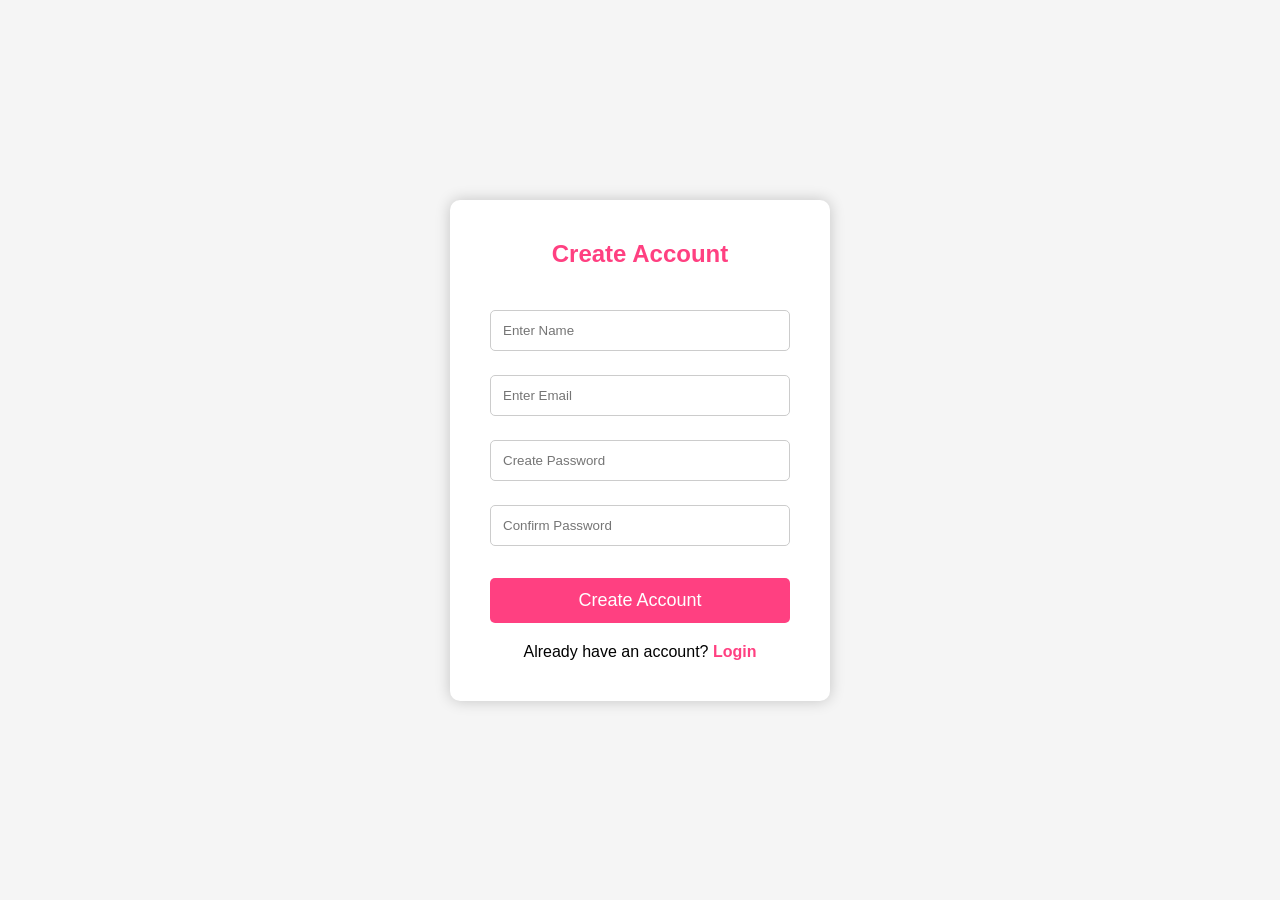
<file: index.html>
<!DOCTYPE html>
<html lang="en">
<head>
    <meta charset="UTF-8">
    <meta name="viewport" content="width=device-width, initial-scale=1.0">
    <title>CraftKart - Handmade Craft Store</title>
    <script>

    const savedUser =
        localStorage.getItem("craftkartUser");

    const loggedIn =
        localStorage.getItem("craftkartLoggedIn");

    if (!savedUser) {

        window.location.replace("signup.html");

    } else if (loggedIn !== "true") {

        window.location.replace("login.html");
    }

</script>

    <link rel="stylesheet" href="style.css">

    <!-- Font Awesome -->
    <link rel="stylesheet"
    href="https://cdnjs.cloudflare.com/ajax/libs/font-awesome/6.5.2/css/all.min.css">
</head>

<body class="home-page"></body>

<header>
    <div class="logo">
        <h2>CraftKart</h2>
    </div>

    <div class="search-box" style="position: relative;">
        <input type="text" id="searchInput" placeholder="Search handmade products...">
        <button><i class="fas fa-search"></i></button>
        <div id="searchResults" class="search-results-dropdown"></div>
    </div>

    <div class="icons">
        <a href="login.html">Login</a>
        <a href="cart.html">
    <i class="fas fa-shopping-cart"></i>
    <span id="cart-count">0</span>
</a>
    </div>
</header>
<nav class="navbar">
    <a href="#home">Home</a>
    <a href="products.html?category=decor">Home Decor</a>
    <a href="products.html?category=wallart">Wall Art</a>
    <a href="products.html?category=jewellary">Jewellery</a>
    <a href="products.html?category=gifts">Gift Items</a>
    <a href="products.html?category=candles">Candles</a>
    <a href="products.html?category=crochet">Crochet</a>
    <a href="contact.html">Contact</a>
    <button onclick="logout()">Logout</button>
</nav>
<section id="products-section">

    <h2 id="category-title">Featured Handmade Products</h2>

    <div id="product-container" class="product-grid"></div>

</section>
<section id="home" class="banner">
    <h1>Beautiful Handmade Crafts</h1>
    <p>Unique products made with love ❤️</p>
    <button>Shop Now</button>
</section>
<section class="deals">

<h2>🔥 Today's Deals</h2>

<div class="deal-box">

<div class="deal-card">
<h3>50% OFF</h3>
<p>Handmade Candles</p>
</div>

<div class="deal-card">
<h3>30% OFF</h3>
<p>Wooden Decor</p>
</div>

<div class="deal-card">
<h3>Buy 2 Get 1</h3>
<p>Clay Pots</p>
</div>

</div>

</section>
<section class="products">

<h2>Featured Products</h2>

<div class="product-container">

<div class="product">
<img src="images/handmade vase.png" alt="">
<h3>Handmade Vase</h3>
<p>₹499</p>
<div class="rating">
⭐⭐⭐⭐☆
</div>
<button class="cart-btn"
onclick='addToCart({
    name: "Handmade Vase",
    price: "499",
    image: "images/handmade vase.png"
})'>
    Add to Cart
</button>
<button class="buy-btn" onclick="buyNow({
    name: 'Handmade Vase',
    price: '499',
    image: 'images/handmade vase.png'
})">
    Buy Now
</button>
</div>

<div class="product">
<img src="images/wooden lamp.jpg" alt="">
<h3>Wooden Lamp</h3>
<p>₹899</p>
<div class="rating">
⭐⭐⭐⭐☆
</div>
<button class="cart-btn"
onclick='addToCart({
    name: "Wooden Lamp",
    price: "899",
    image: "images/wooden lamp.jpg"
})'>
    Add to Cart
</button>
<button class="buy-btn" onclick="buyNow({
    name: 'Wooden Lamp',
    price: '899',
    image: 'images/wooden lamp.jpg'
})">
    Buy Now
</button>
</div>

<div class="product">
<img src="images/wall decoration.jpg" alt="">
<h3>Wall Decoration</h3>
<p>₹699</p>
<div class="rating">
⭐⭐⭐⭐☆
</div>
<button class="cart-btn"
onclick='addToCart({
    name: "Wall Decoration",
    price: "699",
    image: "images/wall decoration.jpg"
})'>
    Add to Cart
</button>
<button class="buy-btn" onclick="buyNow({
    name: 'Wall Decoration',
    price: '699',
    image: 'images/wall decoration.jpg'
})">
    Buy Now
</button>
</div>

<div class="product">
<img src="images/clay pot.png" alt="">
<h3>Clay Pot</h3>
<p>₹399</p>
<div class="rating">
⭐⭐⭐⭐☆
</div>
<button class="cart-btn"
onclick='addToCart({
    name: "Clay Pot",
    price: "399",
    image: "images/clay pot.png"
})'>
    Add to Cart
</button>
<button class="buy-btn" onclick="buyNow({
    name: 'Clay Pot',
    price: '399',
    image: 'images/clay pot.png'
})">
    Buy Now
</button>
</div>

<div class="product">
<img src="images/birthday item.jpeg" alt="">
<h3>Birthday Item</h3>
<p>₹449</p>
<div class="rating">
⭐⭐⭐⭐☆
</div>
<button class="cart-btn"
onclick='addToCart({
    name: "Birthday Item",
    price: "449",
    image: "images/birthday item.jpeg"
})'>
    Add to Cart
</button>
<button class="buy-btn" onclick="buyNow({
    name: 'Birthday Item',
    price: '449',
    image: 'images/birthday item.jpeg'
})">
    Buy Now
</button>
</div>

<div class="product">
<img src="images/bracelet.jpeg" alt="">
<h3>Bracelet</h3>
<p>₹299</p>
<div class="rating">
⭐⭐⭐⭐☆
</div>
<button class="cart-btn"
onclick='addToCart({
    name: "Bracelet",
    price: "299",
    image: "images/bracelet.jpeg"
})'>
    Add to Cart
</button>
<button class="buy-btn" onclick="buyNow('Bracelet', 299)">
    Buy Now
</button>
</div>

<div class="product">
<img src="images/canvas art.jpeg" alt="">
<h3>Canvas Art</h3>
<p>₹799</p>
<div class="rating">
⭐⭐⭐⭐☆
</div>
<button class="cart-btn"
onclick='addToCart({
    name: "Canvas Art",
    price: "799",
    image: "images/canvas art.jpeg"
})'>
    Add to Cart
</button>
<button class="buy-btn" onclick="buyNow('Canvas Art', 799)">
    Buy Now
</button>
</div>

<div class="product">
<img src="images/earrings.jpeg" alt="">
<h3>Earrings</h3>
<p>₹249</p>
<div class="rating">
⭐⭐⭐⭐☆
</div>
<button class="cart-btn"
onclick='addToCart({
    name: "Earrings",
    price: "249",
    image: "images/earrings.jpeg"
})'>
    Add to Cart
</button>
<button class="buy-btn" onclick="buyNow('Earrings', 249)">
    Buy Now
</button>
</div>

<div class="product">
<img src="images/handmade flower vase.jpeg" alt="">
<h3>Handmade Flower Vase</h3>
<p>₹499</p>
<div class="rating">
⭐⭐⭐⭐☆
</div>
<button class="cart-btn"
onclick='addToCart({
    name: "Handmade Flower Vase",
    price: "499",
    image: "images/handmade flower vase.jpeg"
})'>
    Add to Cart
</button>
<button class="buy-btn" onclick="buyNow('Handmade flower vase', 499)">
    Buy Now
</button>
</div>

<div class="product">
<img src="images/handmade gift.jpeg" alt="">
<h3>handmade Gift</h3>
<p>₹599</p>
<div class="rating">
⭐⭐⭐⭐☆
</div>
<button class="cart-btn"
onclick='addToCart({
    name: "Handmade Gift",
    price: "599",
    image: "images/handmade gift.jpeg"
})'>
    Add to Cart
</button>
<button class="buy-btn" onclick="buyNow('Handmade gift', 599)">
    Buy Now
</button>
</div>

<div class="product">
<img src="images/necklace.jpeg" alt="">
<h3>Necklace</h3>
<p>₹499</p>
<div class="rating">
⭐⭐⭐⭐☆
</div>
<button class="cart-btn"
onclick='addToCart({
    name: "Necklace",
    price: "499",
    image: "images/necklace.jpeg"
})'>
    Add to Cart
</button>
<button class="buy-btn" onclick="buyNow('Necklace', 499)">
    Buy Now
</button>
</div>

<div class="product">
<img src="images/showpiece.jpeg" alt="">
<h3>Showpiece</h3>
<p>₹399</p>
<div class="rating">
⭐⭐⭐⭐☆
</div>
<button class="cart-btn"
onclick='addToCart({
    name: "Showpiece",
    price: "399",
    image: "images/showpiece.jpeg"
})'>
    Add to Cart
</button>
<button class="buy-btn" onclick="buyNow('Showpiece', 399)">
    Buy Now
</button>
</div>

<div class="product">
<img src="images/special gift.jpeg" alt="">
<h3>Special Gift</h3>
<p>₹699</p>
<div class="rating">
⭐⭐⭐⭐☆
</div>
<button class="cart-btn"
onclick='addToCart({
    name: "Special Gift",
    price: "699",
    image: "images/special gift.jpeg"
})'>
    Add to Cart
</button>
<button class="buy-btn" onclick="buyNow('Special gift', 699)">
    Buy Now
</button>
</div>

<div class="product">
<img src="images/wall decor.jpeg" alt="">
<h3>Wall Decor</h3>
<p>₹599</p>
<div class="rating">
⭐⭐⭐⭐☆
</div>
<button class="cart-btn"
onclick='addToCart({
    name: "Wall Decor",
    price: "599",
    image: "images/wall decor.jpeg"
})'>
    Add to Cart
</button>
<button class="buy-btn" onclick="buyNow('Wall decor', 599)">
    Buy Now
</button>
</div>

<div class="product">
<img src="images/wall hanging.jpeg" alt="">
<h3>Wall Hanging</h3>
<p>₹699</p>
<div class="rating">
⭐⭐⭐⭐☆
</div>
<button class="cart-btn"
onclick='addToCart({
    name: "Wall Hanging",
    price: "699",
    image: "images/wall hanging.jpeg"
})'>
    Add to Cart
</button>
<button class="buy-btn" onclick="buyNow('Wall hanging', 699)">
    Buy Now
</button>
</div>

<div class="product">
<img src="images/wall painting.jpeg" alt="">
<h3>Wall Painting</h3>
<p>₹899</p>
<div class="rating">
⭐⭐⭐⭐☆
</div>
<button class="cart-btn"
onclick='addToCart({
    name: "Wall Painting",
    price: "899",
    image: "images/wall painting.jpeg"
})'>
    Add to Cart
</button>
<button class="buy-btn" onclick="buyNow('Wall painting', 899)">
    Buy Now
</button>
</div>

<div class="product">
<img src="images/handmade candle.jpeg" alt="">
<h3>Handle Candle</h3>
<p>₹299</p>
<div class="rating">
⭐⭐⭐⭐☆
</div>
<button class="cart-btn"
onclick='addToCart({
    name: "Handmade Candle",
    price: "299",
    image: "images/handmade candle.jpeg"
})'>
    Add to Cart
</button>
<button class="buy-btn" onclick="buyNow('Handmade candle', 299)">
    Buy Now
</button>
</div>

<div class="product">
<img src="images/flower candle.jpeg" alt="">
<h3>Flower Candle</h3>
<p>₹349</p>
<div class="rating">
⭐⭐⭐⭐☆
</div>
<button class="cart-btn"
onclick='addToCart({
    name: "Flower candle",
    price: "349",
    image: "images/flower candle.jpeg"
})'>
    Add to Cart
</button>
<button class="buy-btn" onclick="buyNow('Flower candle', 349)">
    Buy Now
</button>
</div>

<div class="product">
<img src="images/decorative candle.jpeg" alt="">
<h3>Decorative Candle</h3>
<p>₹399</p>
<div class="rating">
⭐⭐⭐⭐☆
</div>
<button class="cart-btn"
onclick='addToCart({
    name: "Decorative candle",
    price: "399",
    image: "images/decorative candle.jpeg"
})'>
    Add to Cart
</button>
<button class="buy-btn" onclick="buyNow('Decorative candle', 399)">
    Buy Now
</button>
</div>

<div class="product">
<img src="images/crochet flower.jpeg" alt="">
<h3>Crochet Flower</h3>
<p>₹249</p>
<div class="rating">
⭐⭐⭐⭐☆
</div>
<button class="cart-btn"
onclick='addToCart({
    name: "Crochet flower",
    price: "249",
    image: "images/croch flowe.jpeg"
})'>
    Add to Cart
</button>
<button class="buy-btn" onclick="buyNow('Crochet flower', 249)">
    Buy Now
</button>
</div>

<div class="product">
<img src="images/crochet teddy.jpeg" alt="">
<h3>Crochet Teddy</h3>
<p>₹599</p>
<div class="rating">
⭐⭐⭐⭐☆
</div>
<button class="cart-btn"
onclick='addToCart({
    name: "Crochet teddy",
    price: "599",
    image: "images/crochet teddy.jpeg"
})'>
    Add to Cart
</button>
<button class="buy-btn" onclick="buyNow('Crochet teddy', 599)">
    Buy Now
</button>
</div>

<div class="product">
<img src="images/crochet bag.jpeg" alt="">
<h3>Crochet Bag</h3>
<p>₹799</p>
<div class="rating">
⭐⭐⭐⭐☆
</div>
<button class="cart-btn"
onclick='addToCart({
    name: "Crochet bag",
    price: "799",
    image: "images/crochet bag.jpeg"
})'>
    Add to Cart
</button>
<button class="buy-btn" onclick="buyNow('Crochet bag', 799)">
    Buy Now
</button>
</div>
</div>

</section>

<script src="script.js"></script>
    <script>
function logout() {

    localStorage.removeItem("craftkartLoggedIn");

    window.location.href = "login.html";
}
</script>

</body>
</html>
</file>
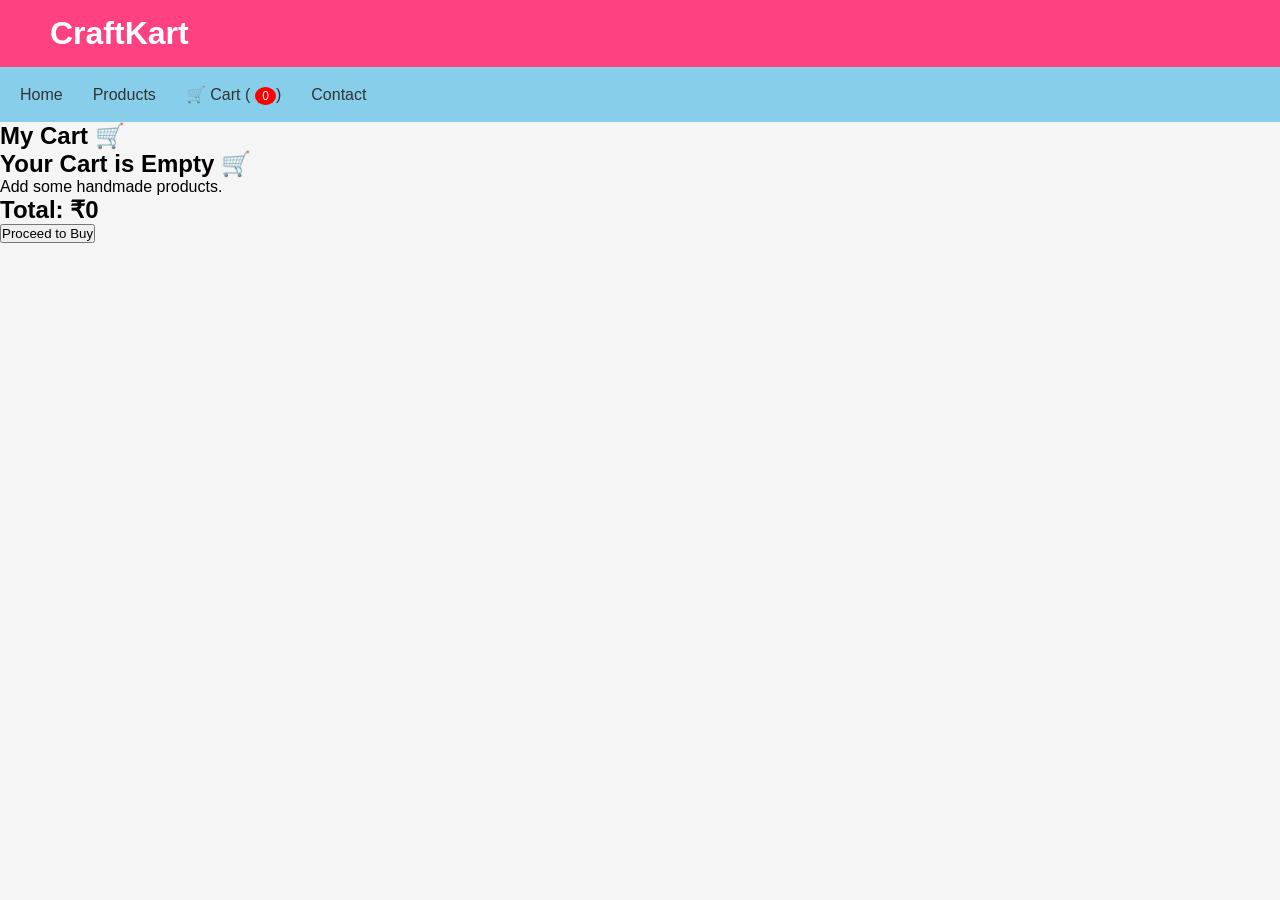
<file: cart.html>
<!DOCTYPE html>
<html lang="en">
<head>
    <meta charset="UTF-8">
    <meta name="viewport" content="width=device-width, initial-scale=1.0">

    <title>CraftKart Cart</title>

    <link rel="stylesheet" href="style.css">
</head>

<body>

<header>
    <h1>CraftKart</h1>
</header>

<nav class="navbar">
    <a href="index.html">Home</a>
    <a href="products.html">Products</a>
    <a href="cart.html">
        🛒 Cart (<span id="cart-count">0</span>)
    </a>
    <a href="contact.html">Contact</a>
</nav>

<main>

    <h2>My Cart 🛒</h2>

    <div id="cart-items"></div>

    <div class="cart-summary">

        <h2>
            Total: ₹<span id="cart-total">0</span>
        </h2>

        <button class="buy-now" onclick="checkout()">
            Proceed to Buy
        </button>

    </div>

</main>

<script src="script.js"></script>

</body>
</html>
</file>
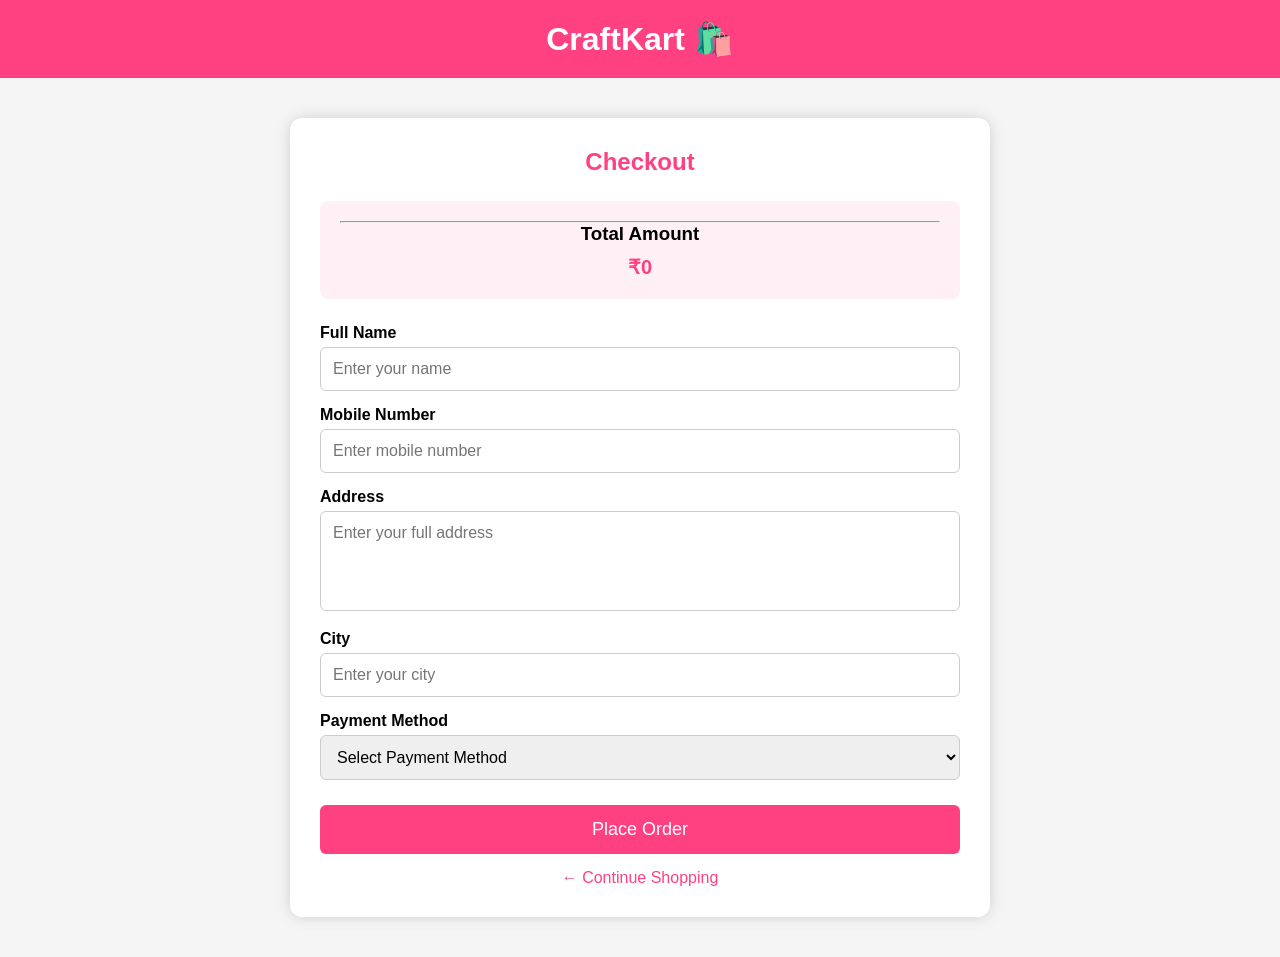
<file: checkout.html>
<!DOCTYPE html>
<html lang="en">
<head>
    <meta charset="UTF-8">
    <meta name="viewport" content="width=device-width, initial-scale=1.0">

    <title>CraftKart - Checkout</title>

    <style>
        * {
            box-sizing: border-box;
            margin: 0;
            padding: 0;
            font-family: Arial, sans-serif;
        }

        body {
            background: #f5f5f5;
        }

        header {
            background: #ff4081;
            color: white;
            padding: 20px;
            text-align: center;
        }

        .checkout-container {
            width: 90%;
            max-width: 700px;
            margin: 40px auto;
            background: white;
            padding: 30px;
            border-radius: 12px;
            box-shadow: 0 0 15px rgba(0,0,0,0.15);
        }

        h2 {
            text-align: center;
            color: #ff4081;
            margin-bottom: 25px;
        }

        .product-info {
            background: #fff0f5;
            padding: 20px;
            border-radius: 8px;
            margin-bottom: 25px;
            text-align: center;
        }

        .product-info h3 {
            margin-bottom: 10px;
        }

        .product-info p {
            font-size: 20px;
            color: #ff4081;
            font-weight: bold;
        }

        label {
            display: block;
            margin-top: 15px;
            margin-bottom: 5px;
            font-weight: bold;
        }

        input,
        textarea,
        select {
            width: 100%;
            padding: 12px;
            border: 1px solid #ccc;
            border-radius: 6px;
            font-size: 16px;
        }

        textarea {
            height: 100px;
            resize: none;
        }

        .place-order {
            width: 100%;
            margin-top: 25px;
            padding: 14px;
            background: #ff4081;
            color: white;
            border: none;
            border-radius: 6px;
            font-size: 18px;
            cursor: pointer;
        }

        .place-order:hover {
            background: #e91e63;
        }

        .back-btn {
            display: block;
            text-align: center;
            margin-top: 15px;
            color: #ff4081;
            text-decoration: none;
        }
    </style>
</head>

<body>

<header>
    <h1>CraftKart 🛍️</h1>
</header>

<div class="checkout-container">

    <h2>Checkout</h2>

    <div class="product-info">

    <div id="checkoutProducts"></div>

    <hr>

    <h3>Total Amount</h3>

    <p id="checkoutTotal">₹0</p>

</div>

    <form id="checkoutForm">

        <label>Full Name</label>
        <input type="text" id="name" placeholder="Enter your name" required>

        <label>Mobile Number</label>
        <input type="tel" id="mobile" placeholder="Enter mobile number" required>

        <label>Address</label>
        <textarea id="address" placeholder="Enter your full address" required></textarea>

        <label>City</label>
        <input type="text" id="city" placeholder="Enter your city" required>

        <label>Payment Method</label>
        <select id="payment" required>
            <option value="">Select Payment Method</option>
            <option value="Cash on Delivery">Cash on Delivery</option>
            <option value="UPI">UPI</option>
        </select>

        <button type="submit" class="place-order">
            Place Order
        </button>

    </form>

    <a href="index.html" class="back-btn">
        ← Continue Shopping
    </a>

</div>

<script>

let checkoutCart =
    JSON.parse(localStorage.getItem("checkoutCart")) || [];

let total = 0;

const checkoutProducts =
    document.getElementById("checkoutProducts");


checkoutCart.forEach(function(item) {

    let price = Number(
        String(item.price)
        .replace("₹", "")
        .replace(",", "")
    );

    let quantity = Number(item.quantity) || 1;

    let itemTotal = price * quantity;

    total += itemTotal;


    checkoutProducts.innerHTML += `

        <div style="
            display:flex;
            align-items:center;
            gap:15px;
            padding:15px;
            margin-bottom:10px;
            background:white;
            border-radius:8px;
        ">

            <img
                src="${item.image}"
                alt="${item.name}"
                style="
                    width:100px;
                    height:100px;
                    object-fit:cover;
                    border-radius:8px;
                "
            >

            <div>

                <h3>${item.name}</h3>

                <p>Price: ₹${price}</p>

                <p>Quantity: ${quantity}</p>

                <p>
                    Item Total: ₹${itemTotal}
                </p>

            </div>

        </div>

    `;
});


document.getElementById("checkoutTotal").textContent =
    "₹" + total;


// ==============================
// PLACE ORDER
// ==============================

document.getElementById("checkoutForm")
.addEventListener("submit", function(event) {

    event.preventDefault();


    const name =
        document.getElementById("name").value;

    const mobile =
        document.getElementById("mobile").value;

    const address =
        document.getElementById("address").value;

    const city =
        document.getElementById("city").value;

    const payment =
        document.getElementById("payment").value;


    alert(
        "Order Placed Successfully! 🎉\n\n" +

        "Total Amount: ₹" + total +

        "\nName: " + name +

        "\nMobile: " + mobile +

        "\nCity: " + city +

        "\nPayment: " + payment
    );


    // Cart clear after order

    localStorage.removeItem("craftkartCart");

    localStorage.removeItem("checkoutCart");


    window.location.href = "index.html";

});

</script>
</body>
</html>
</file>
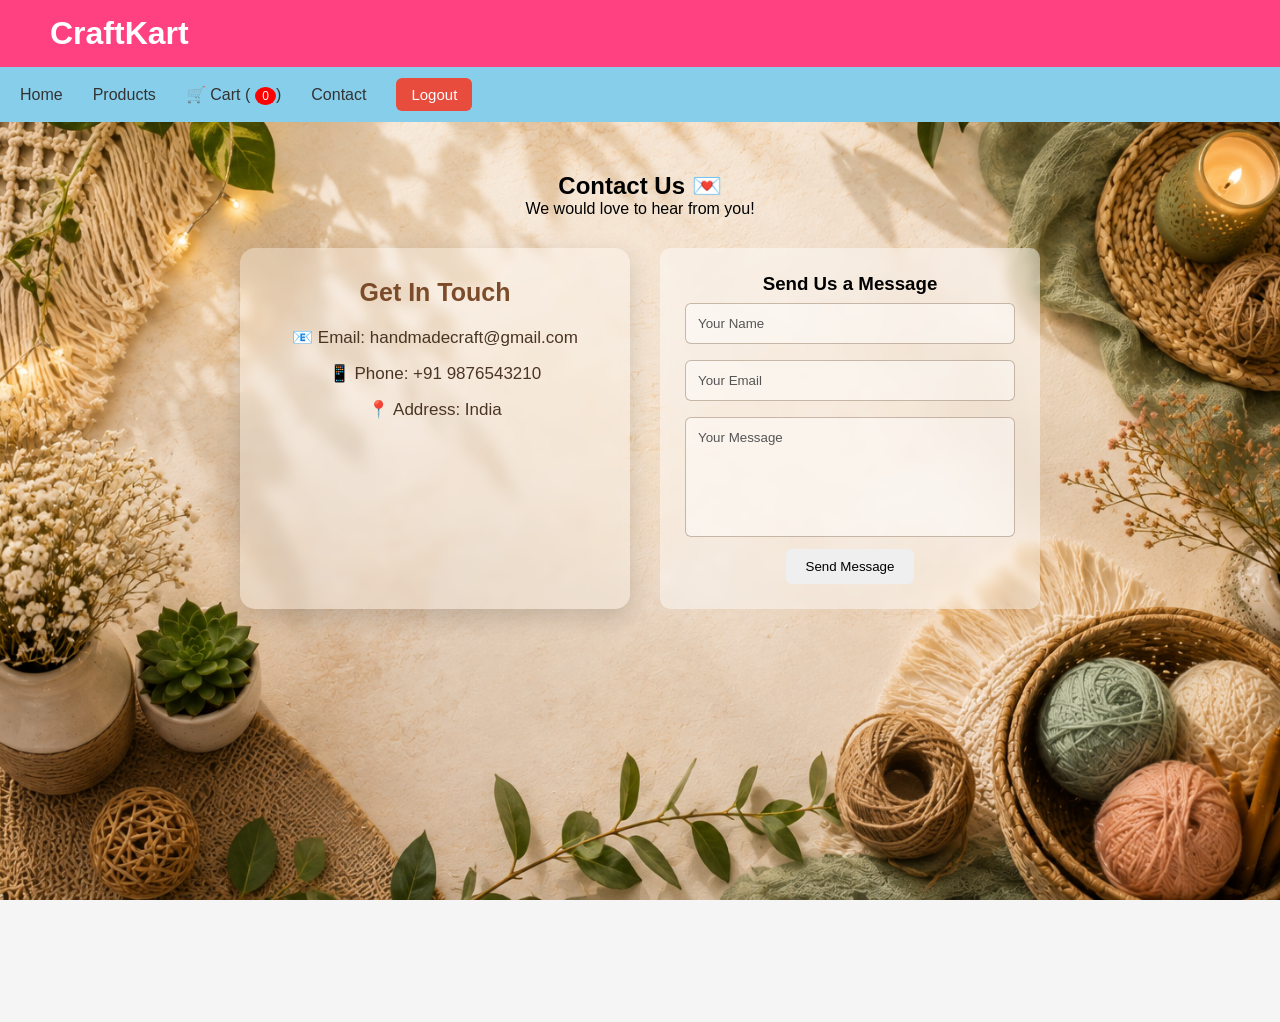
<file: contact.html>
<!DOCTYPE html>
<html lang="en">

<head>
    <meta charset="UTF-8">
    <meta name="viewport" content="width=device-width, initial-scale=1.0">

    <title>Contact Us - CraftKart</title>

    <link rel="stylesheet" href="style.css">
</head>

<body>

<header>
    <h1>CraftKart</h1>
</header>

<nav class="navbar">

    <a href="index.html">Home</a>

    <a href="products.html">Products</a>

    <a href="cart.html">
        🛒 Cart (<span id="cart-count">0</span>)
    </a>

    <a href="contact.html">
        Contact
    </a>

    <button onclick="logout()" class="logout-btn">
        Logout
    </button>

</nav>

<main class="contact-page">

    <h2>Contact Us 💌</h2>

    <p>
        We would love to hear from you!
    </p>

    <div class="contact-container">

        <div class="contact-info">

            <h3>Get In Touch</h3>

            <p>📧 Email: handmadecraft@gmail.com</p>

            <p>📱 Phone: +91 9876543210</p>

            <p>📍 Address: India</p>

        </div>

        <div class="contact-form">

            <h3>Send Us a Message</h3>

            <input
                type="text"
                placeholder="Your Name">

            <input
                type="email"
                placeholder="Your Email">

            <textarea
                placeholder="Your Message"></textarea>

            <button onclick="sendMessage()">
                Send Message
            </button>

            <p id="contactMessage"></p>

        </div>

    </div>

</main>

<script src="script.js"></script>

<script>

function sendMessage() {

    document.getElementById("contactMessage").textContent =
        "Thank you! Your message has been received. 😊";

}

</script>

</body>
</html>
</file>
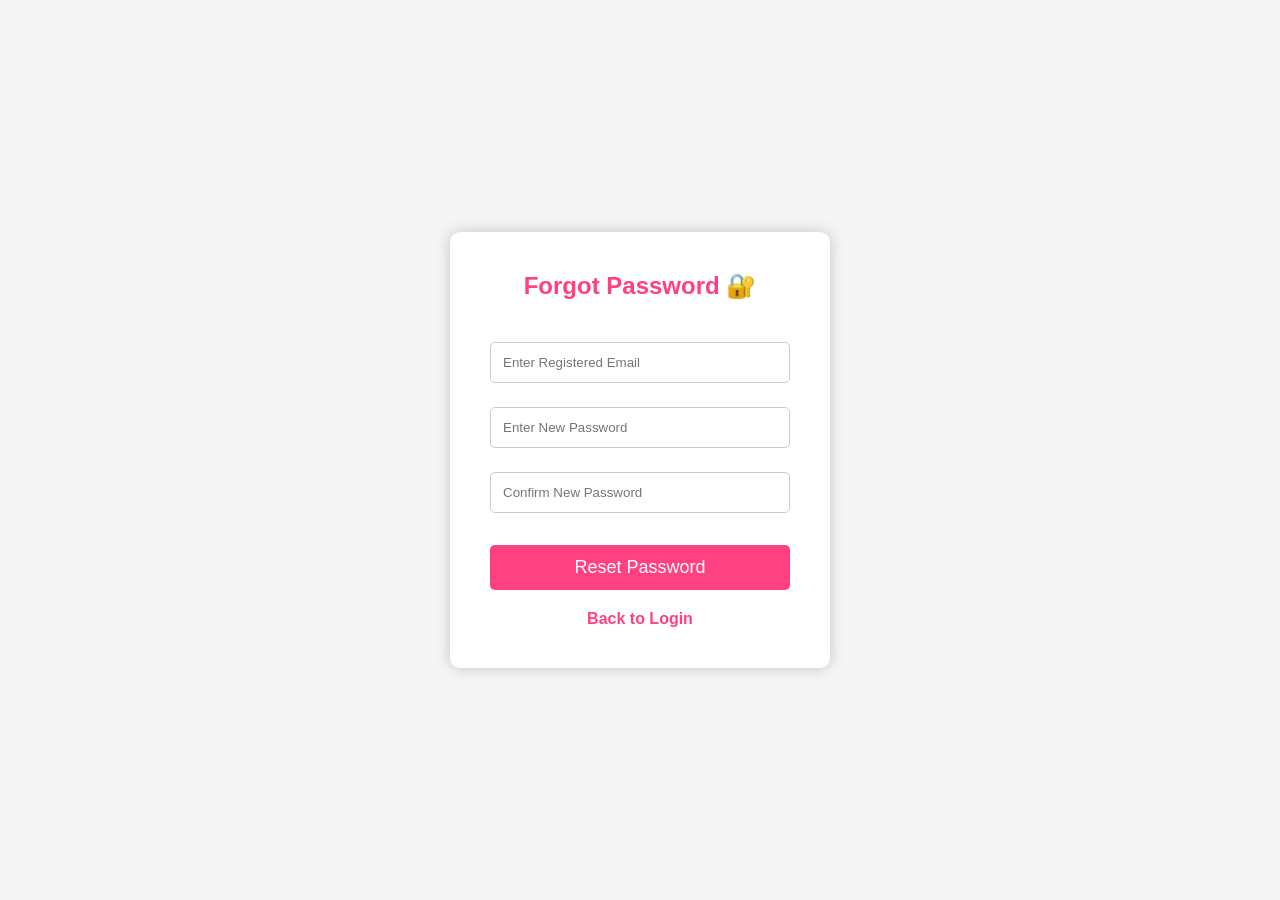
<file: forgot-password.html>
<!DOCTYPE html>
<html lang="en">

<head>
    <meta charset="UTF-8">
    <meta name="viewport"
          content="width=device-width, initial-scale=1.0">

    <title>Forgot Password - CraftKart</title>

    <link rel="stylesheet" href="style.css">
</head>

<body>

<div class="login-container">

    <div class="login-box">

        <h2>Forgot Password 🔐</h2>

        <input
            type="email"
            id="email"
            placeholder="Enter Registered Email">

        <input
            type="password"
            id="newPassword"
            placeholder="Enter New Password">

        <input
            type="password"
            id="confirmPassword"
            placeholder="Confirm New Password">

        <p id="message"></p>

        <button type="button" onclick="resetPassword()">
            Reset Password
        </button>

        <p>
            <a href="login.html">
                Back to Login
            </a>
        </p>

    </div>

</div>

<script>

function resetPassword() {

    const email =
        document.getElementById("email").value.trim();

    const newPassword =
        document.getElementById("newPassword").value;

    const confirmPassword =
        document.getElementById("confirmPassword").value;

    const message =
        document.getElementById("message");

    const savedUser =
        JSON.parse(localStorage.getItem("craftkartUser"));

    if (email === "" ||
        newPassword === "" ||
        confirmPassword === "") {

        message.textContent =
            "Please fill all fields.";

        message.style.color = "red";
        return;
    }

    if (!savedUser) {

        message.textContent =
            "No account found. Please Sign Up first.";

        message.style.color = "red";
        return;
    }

    if (
        email.toLowerCase() !==
        savedUser.email.toLowerCase()
    ) {

        message.textContent =
            "Email not found.";

        message.style.color = "red";
        return;
    }

    if (newPassword !== confirmPassword) {

        message.textContent =
            "Passwords do not match.";

        message.style.color = "red";
        return;
    }

    savedUser.password = newPassword;

    localStorage.setItem(
        "craftkartUser",
        JSON.stringify(savedUser)
    );

    localStorage.removeItem("craftkartLoggedIn");

    message.textContent =
        "Password changed successfully!";

    message.style.color = "green";

    setTimeout(function () {
        window.location.href = "login.html";
    }, 1000);
}

</script>

</body>
</html>
</file>
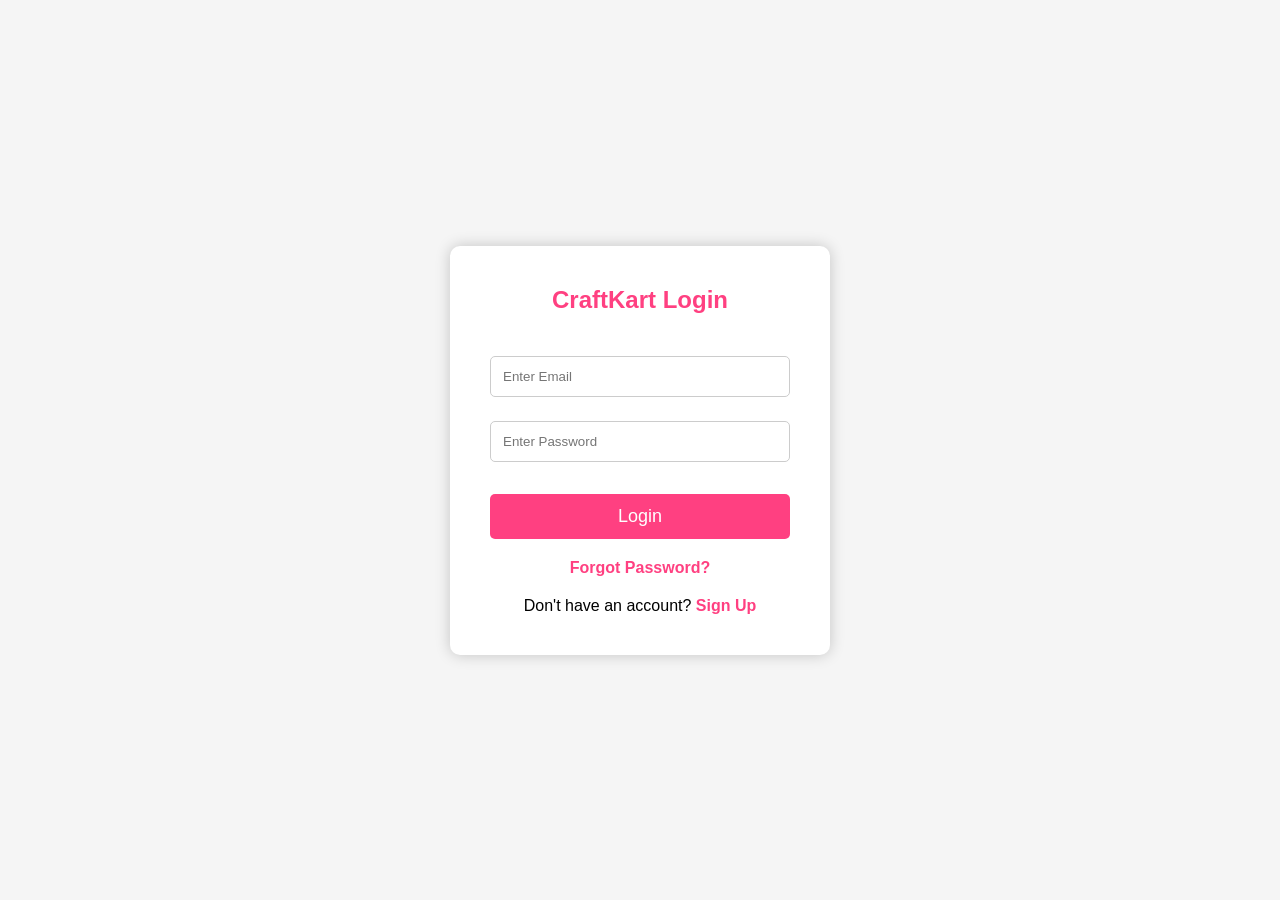
<file: login.html>
<!DOCTYPE html>
<html lang="en">

<head>
    <meta charset="UTF-8">
    <meta name="viewport" content="width=device-width, initial-scale=1.0">

    <title>Login - CraftKart</title>

    <link rel="stylesheet" href="style.css">
</head>

<body>

<div class="login-container">

    <div class="login-box">

        <h2>CraftKart Login</h2>

        <input
            type="email"
            id="email"
            placeholder="Enter Email">

        <input
            type="password"
            id="password"
            placeholder="Enter Password">

        <p id="loginMessage"></p>

        <button type="button" onclick="login()">
            Login
        </button>

        <p>
            <a href="forgot-password.html">
                Forgot Password?
            </a>
        </p>

        <p>
            Don't have an account?
            <a href="signup.html">
                Sign Up
            </a>
        </p>

    </div>

</div>

<script>

function login() {

    const email =
        document.getElementById("email").value.trim();

    const password =
        document.getElementById("password").value;

    const message =
        document.getElementById("loginMessage");

    const savedUser =
        JSON.parse(localStorage.getItem("craftkartUser"));

    if (email === "" || password === "") {

        message.textContent =
            "Please enter email and password.";

        message.style.color = "red";
        return;
    }

    if (!savedUser) {

        message.textContent =
            "No account found. Please Sign Up first.";

        message.style.color = "red";
        return;
    }

    if (
        email.toLowerCase() === savedUser.email.toLowerCase() &&
        password === savedUser.password
    ) {

        localStorage.setItem(
            "craftkartLoggedIn",
            "true"
        );

        message.textContent =
            "Login successful!";

        message.style.color = "green";

        setTimeout(function () {
            window.location.href = "index.html";
        }, 500);

    } else {

        message.textContent =
            "Invalid email or password.";

        message.style.color = "red";
    }
}

</script>

</body>
</html>
</file>
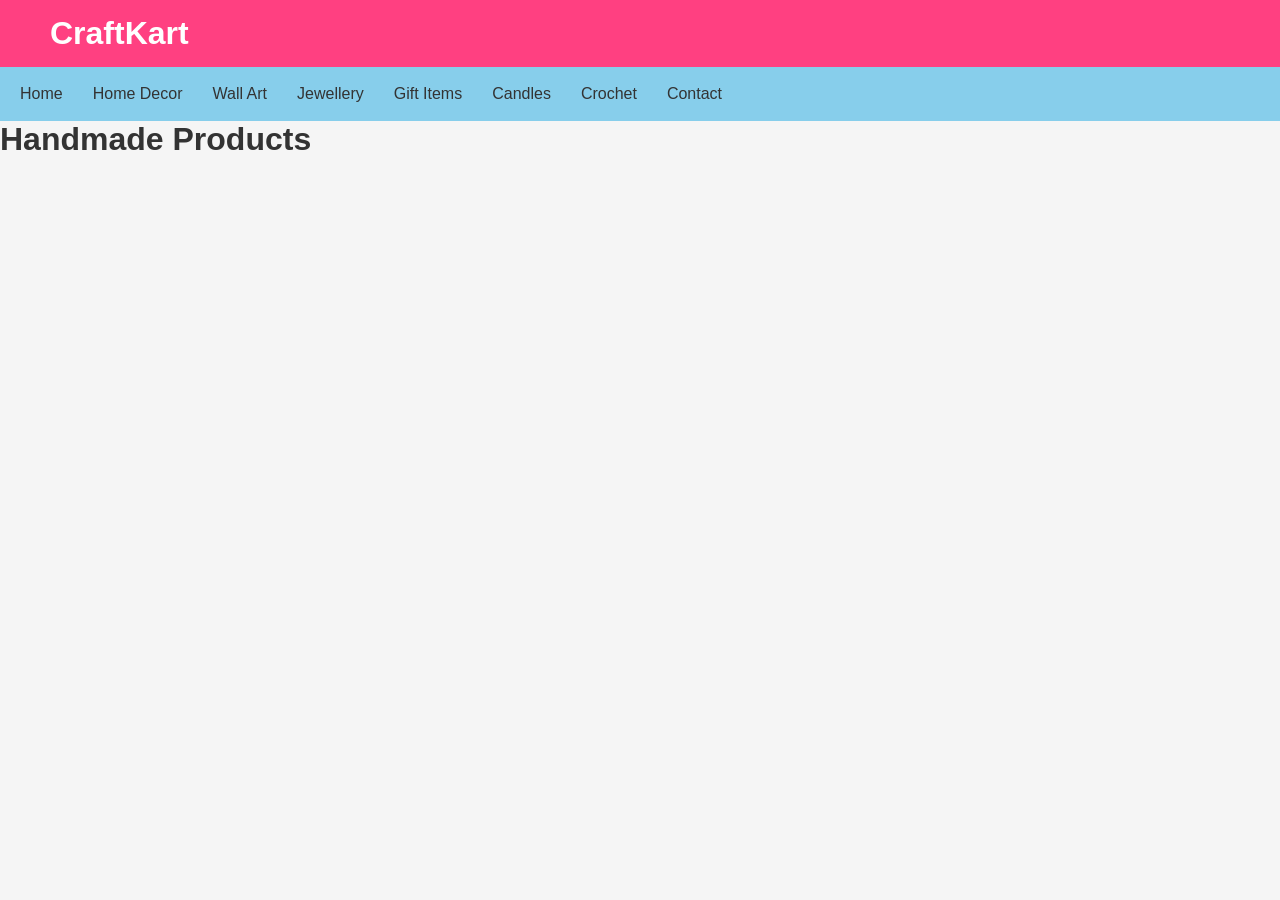
<file: products.html>
<!DOCTYPE html>
<html lang="en">
<head>
    <meta charset="UTF-8">
    <meta name="viewport" content="width=device-width, initial-scale=1.0">

    <title>CraftKart Products</title>

    <link rel="stylesheet" href="style.css">
</head>

<body>

    <header>
        <h1>CraftKart</h1>
    </header>

    <nav class="navbar">
        <a href="index.html">Home</a>
        <a href="products.html?category=decor">Home Decor</a>
        <a href="products.html?category=wallart">Wall Art</a>
        <a href="products.html?category=jewellery">Jewellery</a>
        <a href="products.html?category=gifts">Gift Items</a>
        <a href="products.html?category=candles">Candles</a>
        <a href="products.html?category=crochet">Crochet</a>
        <a href="contact.html">Contact</a>
    </nav>


    <main>

        <h2 id="category-title">Handmade Products</h2>

        <div id="product-container" class="product-grid">
        </div>

    </main>


    <script src="script.js"></script>

</body>
</html>
</file>
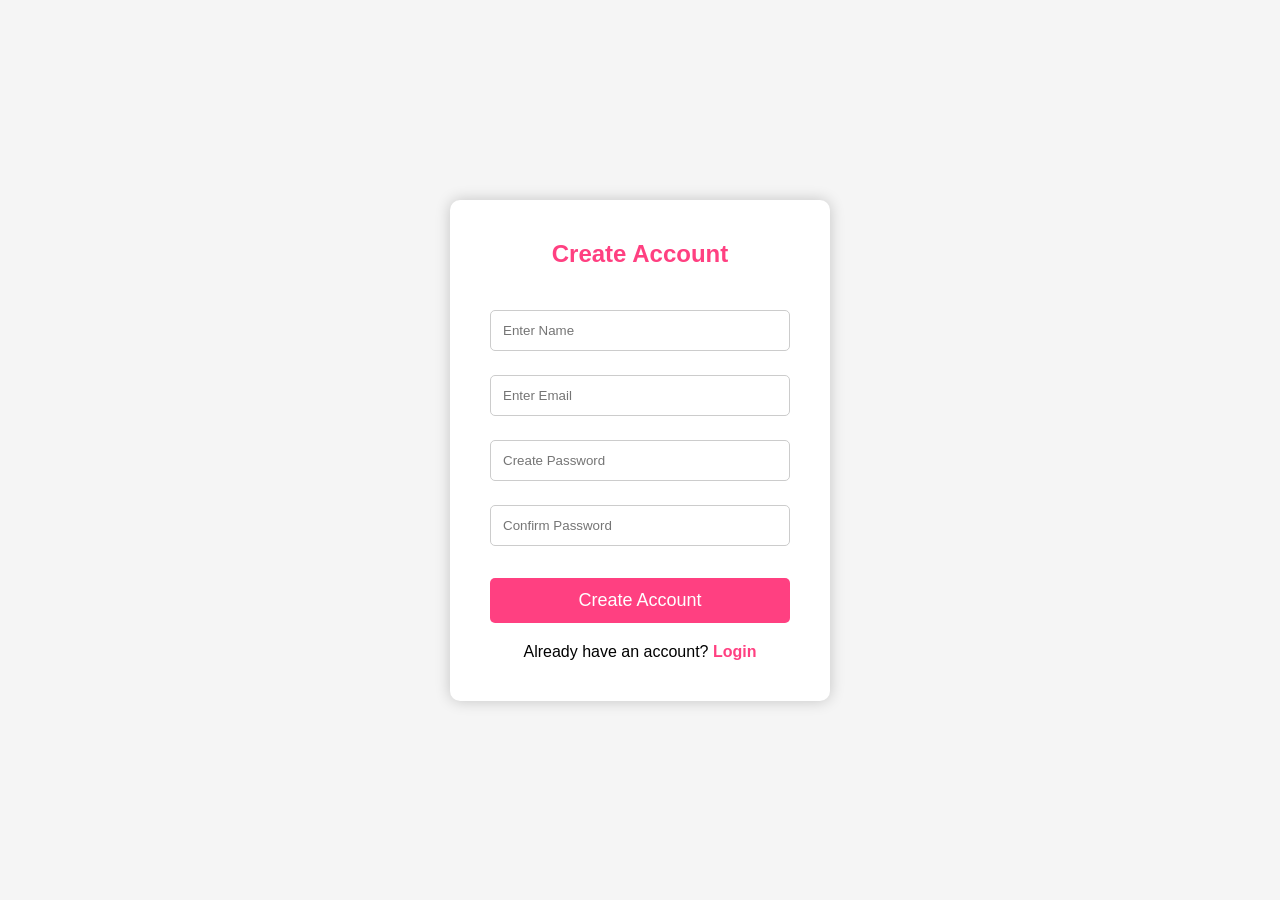
<file: signup.html>
<!DOCTYPE html>
<html lang="en">
<head>
    <meta charset="UTF-8">
    <meta name="viewport" content="width=device-width, initial-scale=1.0">
    <title>Create Account - CraftKart</title>

    <link rel="stylesheet" href="style.css">
</head>

<body>

<div class="login-container">

    <div class="login-box">

        <h2>Create Account</h2>

        <input type="text" id="name" placeholder="Enter Name">

        <input type="email" id="email" placeholder="Enter Email">

        <input type="password" id="password" placeholder="Create Password">

        <input type="password" id="confirmPassword" placeholder="Confirm Password">

        <p id="signupMessage"></p>

        <button type="button" onclick="signup()">
            Create Account
        </button>

        <p>
            Already have an account?
            <a href="login.html">Login</a>
        </p>

    </div>

</div>

<script>

function signup() {

    const name = document.getElementById("name").value.trim();
    const email = document.getElementById("email").value.trim();
    const password = document.getElementById("password").value;
    const confirmPassword =
        document.getElementById("confirmPassword").value;

    const message =
        document.getElementById("signupMessage");

    if (name === "" || email === "" ||
        password === "" || confirmPassword === "") {

        message.textContent = "Please fill all fields.";
        message.style.color = "red";
        return;
    }

    if (password !== confirmPassword) {

        message.textContent = "Passwords do not match.";
        message.style.color = "red";
        return;
    }

    const user = {
        name: name,
        email: email,
        password: password
    };

    localStorage.setItem(
        "craftkartUser",
        JSON.stringify(user)
    );

    localStorage.removeItem("craftkartLoggedIn");

    message.textContent =
        "Account created successfully!";

    message.style.color = "green";

    setTimeout(function () {
        window.location.href = "login.html";
    }, 1000);
}

</script>

</body>
</html>
</file>
<file: style.css>
*{
    margin:0;
    padding:0;
    box-sizing:border-box;
    font-family:Arial, sans-serif;
}

body{
    background:#f5f5f5;
}

/* Header */

header{
    display:flex;
    justify-content:space-between;
    align-items:center;
    background:#ff4081;
    color:white;
    padding:15px 50px;
}

.logo h2{
    font-size:30px;
}

.search-box{
    display:flex;
}

.search-box input{
    width:350px;
    padding:10px;
    border:none;
    outline:none;
}

.search-box button{
    border:none;
    background:white;
    padding:10px 15px;
    cursor:pointer;
}

.icons a{
    color:white;
    text-decoration:none;
    margin-left:20px;
    font-size:18px;
}

/* Banner */

.banner{
    height:400px;
    background:linear-gradient(to right,#ff4081,#ff9800);
    color:white;
    display:flex;
    flex-direction:column;
    justify-content:center;
    align-items:center;
    text-align:center;
}

.banner h1{
    font-size:50px;
}

.banner p{
    font-size:22px;
    margin:20px;
}

.banner button{
    padding:12px 30px;
    border:none;
    border-radius:5px;
    background:white;
    color:#ff4081;
    font-size:18px;
    cursor:pointer;
}

/* Products */

.products{
    padding:50px;
}

.products h2{
    text-align:center;
    margin-bottom:40px;
}

.product-container{
    display:flex;
    gap:30px;
    justify-content:center;
    flex-wrap:wrap;
}

.product{
    background:white;
    width:250px;
    border-radius:10px;
    overflow:hidden;
    box-shadow:0 0 10px rgba(0,0,0,.2);
    text-align:center;
    padding-bottom:20px;
    transition:.3s;
}

.product:hover{
    transform:translateY(-8px);
}

.product img{
    width:100%;
    height:220px;
    object-fit:cover;
}

.product h3{
    margin:15px 0;
}

.product p{
    color:#ff4081;
    font-size:20px;
    margin-bottom:15px;
}

.product button{
    background:#ff4081;
    color:white;
    border:none;
    padding:10px 20px;
    cursor:pointer;
    border-radius:5px;
}

.product button:hover{
    background:#e91e63;
}
.category-bar{
    background:white;
    display:flex;
    justify-content:center;
    gap:30px;
    padding:15px;
    box-shadow:0 2px 5px rgba(0,0,0,0.1);
}

.category-bar a{
    text-decoration:none;
    color:#333;
    font-weight:bold;
    transition:0.3s;
}

.category-bar a:hover{
    color:#ff4081;
}
/* Today's Deals */

.deals{
    padding:40px;
    background:#fff;
}

.deals h2{
    text-align:center;
    margin-bottom:30px;
}

.deal-box{
    display:flex;
    justify-content:center;
    gap:25px;
    flex-wrap:wrap;
}

.deal-card{
    width:250px;
    background:linear-gradient(135deg,#ff4081,#ff9800);
    color:white;
    padding:30px;
    border-radius:12px;
    text-align:center;
    transition:.3s;
    cursor:pointer;
}

.deal-card:hover{
    transform:scale(1.05);
}
.rating{
    color:#f7b500;
    font-size:18px;
    margin-bottom:10px;
}
#cart-count{
    background:red;
    color:white;
    padding:2px 7px;
    border-radius:50%;
    font-size:12px;
    margin-left:5px;
}
/* Login Page */

.login-container{
height:100vh;
display:flex;
justify-content:center;
align-items:center;
background:#f5f5f5;
}

.login-box{
width:380px;
background:white;
padding:40px;
border-radius:10px;
box-shadow:0 0 15px rgba(0,0,0,.2);
text-align:center;
}

.login-box h2{
margin-bottom:30px;
color:#ff4081;
}

.login-box input{
width:100%;
padding:12px;
margin:12px 0;
border:1px solid #ccc;
border-radius:5px;
}

.login-box button{
width:100%;
padding:12px;
background:#ff4081;
color:white;
border:none;
border-radius:5px;
font-size:18px;
cursor:pointer;
}

.login-box button:hover{
background:#e91e63;
}

.login-box p{
margin-top:20px;
}

.login-box a{
text-decoration:none;
color:#ff4081;
font-weight:bold;
}
#products-section {
    padding: 50px 8%;
    background: #fff;
    text-align: center;
}

#category-title {
    font-size: 32px;
    margin-bottom: 30px;
    color: #333;
}

.product-grid {
    display: grid;
    grid-template-columns: repeat(3, 1fr);
    gap: 25px;
}

.product-card {
    background: white;
    border-radius: 15px;
    padding: 15px;
    box-shadow: 0 4px 15px rgba(0,0,0,0.15);
    transition: 0.3s;
}

.product-card:hover {
    transform: translateY(-8px);
}

.product-card img {
    width: 100%;
    height: 230px;
    object-fit: cover;
    border-radius: 12px;
}

.product-card h3 {
    margin: 15px 0 8px;
    font-size: 20px;
}

.price {
    font-size: 20px;
    font-weight: bold;
    color: #e75480;
}

.product-card button {
    border: none;
    background: #e75480;
    color: white;
    padding: 10px 20px;
    border-radius: 8px;
    cursor: pointer;
    font-size: 15px;
}

.product-card button:hover {
    background: #d63d6b;
}

.contact-box {
    padding: 40px;
    background: #fff0f5;
    border-radius: 15px;
    font-size: 18px;
}
.search-results-dropdown {
    position: absolute;
    top: 100%;
    left: 0;
    width: 100%;
    background: #ffffff;
    box-shadow: 0 4px 8px rgba(0,0,0,0.1);
    border-radius: 0 0 8px 8px;
    z-index: 1000;
    max-height: 250px;
    overflow-y: auto;
}

.search-item {
    padding: 10px 15px;
    cursor: pointer;
    border-bottom: 1px solid #eee;
    color: #333;
}

.search-item:hover {
    background-color: #f5f5f5;
}
.navbar {
    display: flex;
    justify-content: flex-start; /* ya center */
    align-items: center;
    gap: 10px; /* Links ke beech spacing badhane ke liye ise 25px ya 30px bhi kar sakte hain */
    padding: 10px 10px; /* Navbar ke andar upar-niche aur side me jagah dene ke liye */
}
.navbar a {
    text-decoration: none; /* Underline hatane ke liye (optional) */
    color: #333;           /* Text color */
    padding: 8px 10px;     /* Left-right me 15px ki spacing dega */
    display: inline-block;
}
/* Apni CSS file mein ise add karein */
.navbar {
    background-color: #87CEEB !important; /* Sky Blue hex code */
}
.navbar a:hover {
    color: red;
}
.buy-btn {
    background-color: #ff1493;
    color: white;
    border: none;
    padding: 10px 25px;
    margin-top: 8px;
    border-radius: 5px;
    cursor: pointer;
    font-size: 16px;
}

.buy-btn:hover {
    background-color: #e60073;
}
/* Cart Product Size */
.cart-item {
    display: flex;
    align-items: center;
    gap: 20px;
    padding: 15px;
    margin-bottom: 15px;
}

.cart-item img {
    width: 200px;
    height: 170px;
    object-fit: cover;
    border-radius: 10px;
}

.cart-info {
    flex: 1;
}

.cart-info h3 {
    margin: 0 0 8px;
    font-size: 20px;
}
.logout-btn {
    background: #e74c3c;
    color: white;
    border: none;
    padding: 8px 15px;
    border-radius: 6px;
    cursor: pointer;
    font-size: 15px;
    margin-left: 10px;
}

.logout-btn:hover {
    background: #c0392b;
}
.contact-page {
    padding: 40px 20px;
    text-align: center;
}

.contact-container {
    max-width: 800px;
    margin: 30px auto;
    display: flex;
    gap: 30px;
    justify-content: center;
}

.contact-info,
.contact-form {
    flex: 1;
    padding: 25px;
    border-radius: 10px;
    background: #f8f8f8;
}

.contact-form input,
.contact-form textarea {
    width: 100%;
    box-sizing: border-box;
    padding: 12px;
    margin: 8px 0;
    border: 1px solid #ccc;
    border-radius: 6px;
}

.contact-form textarea {
    height: 120px;
    resize: none;
}

.contact-form button {
    padding: 10px 20px;
    border: none;
    border-radius: 6px;
    cursor: pointer;
}
.contact-page {
    min-height: 100vh;
    padding: 50px 20px;
    text-align: center;

    background-image: url("images/contact-bg.png");
    background-size: cover;
    background-position: center;
    background-repeat: no-repeat;
    background-attachment: fixed;
}
.contact-info {
   background: rgba(255, 255, 255, 0.30);
    padding: 30px;
    border-radius: 15px;
    box-shadow: 0 8px 25px rgba(0, 0, 0, 0.15);
    backdrop-filter: blur(5px);
}

.contact-info h3 {
    color: #7b4b2a;
    font-size: 25px;
    margin-bottom: 20px;
}

.contact-info p {
    color: #4a3525;
    font-size: 17px;
    margin: 15px 0;
}
.contact-form input,
.contact-form textarea {
    background: rgba(255, 255, 255, 0.45);
    border: 1px solid rgba(120, 90, 60, 0.4);
    color: #333;
}

.contact-form input::placeholder,
.contact-form textarea::placeholder {
    color: #555;
}
.contact-form {
    background: rgba(255, 255, 255, 0.45);
    backdrop-filter: blur(5px);
}
/* CraftKart Category Background */

.category-background {
    background-image: url("images/craft-bg.png");
    background-size: cover;
    background-position: center;
    background-repeat: no-repeat;
    padding: 40px 20px;
    border-radius: 15px;
}
/* Only Home Page Background */
body.home-page {
    background-image: url("images/craft-bg.png");
    background-size: cover;
    background-position: center;
    background-repeat: no-repeat;
    background-attachment: fixed;
}
</file>
